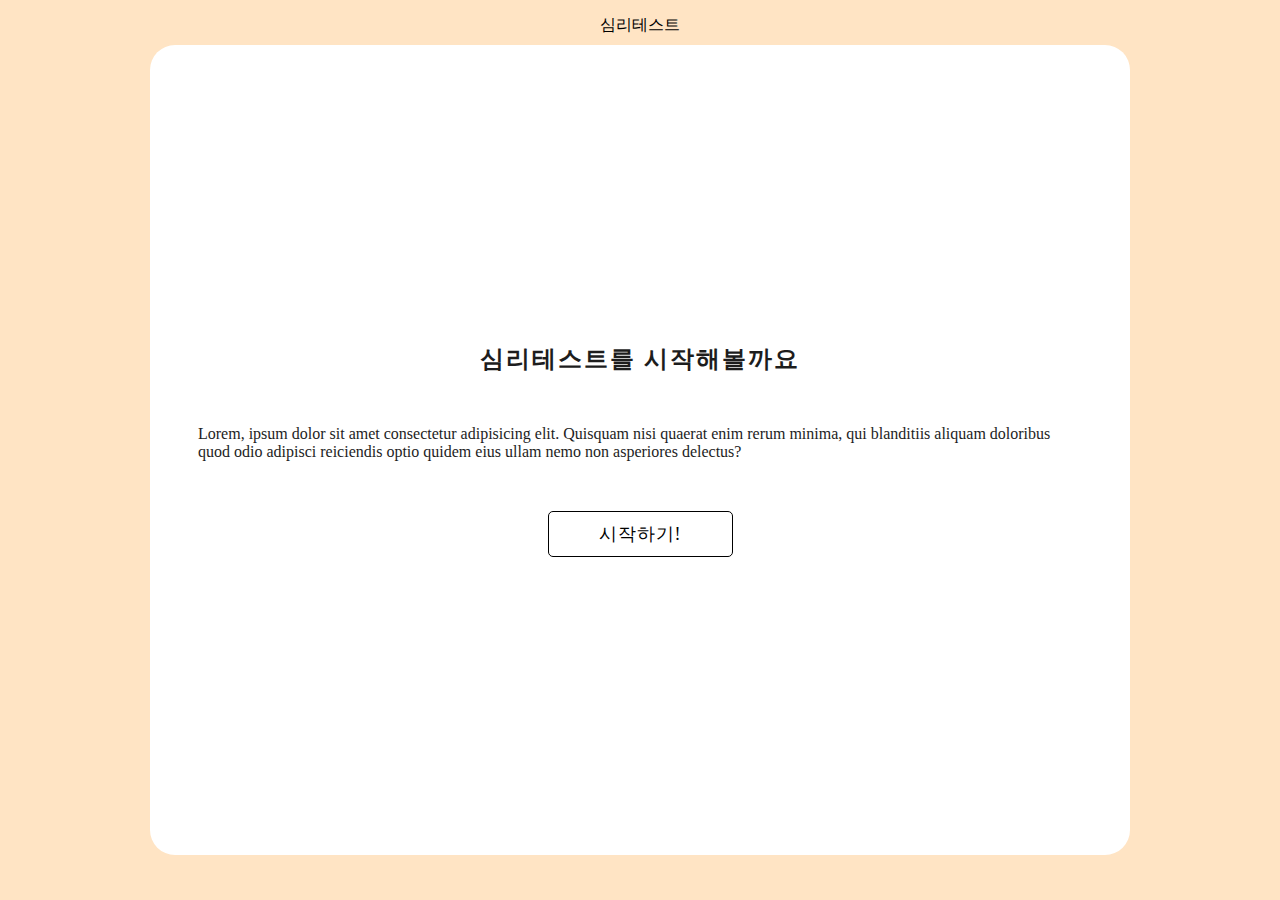
<file: index.html>
<!DOCTYPE html>
<html lang="en">

<head>
    <meta charset="UTF-8">
    <meta http-equiv="X-UA-Compatible" content="IE=edge">
    <meta name="viewport" content="width=device-width, initial-scale=1.0">
    <link rel="stylesheet" href="./asset/css/style.css">
    <script src="./asset/js/gsap.min.js"></script>
    <script src="https://developers.kakao.com/sdk/js/kakao.js"></script>
    <script>
        Kakao.init('d50d659c9a125d2d76ea5e0b39b1b44d');
        Kakao.isInitialized();

    </script>
    <title>Document</title>
</head>

<body>
    <div class="wrap">
        <header>심리테스트</header>
        <main>
            <section class="start">
                <div class="container">
                    <div class="title">
                        <h3 class="title_h">심리테스트를 시작해볼까요</h3>
                        <p class="title_p">Lorem, ipsum dolor sit amet consectetur adipisicing elit. Quisquam nisi
                            quaerat enim rerum
                            minima, qui blanditiis aliquam doloribus quod odio adipisci reiciendis optio quidem eius
                            ullam nemo non asperiores delectus?</p>
                    </div>
                    <button class="start_btn"><span>시작하기!</span></button>
                </div>
            </section>
            <section class="qna">
                <div class="container">
                    <div class="title">
                        <h3 class="title_h" id="question">첫번재 질문!</h3>

                    </div>
                    <ul class="qna_ul">
                        <!-- <li class="qna_li">질문1</li>
                        <li class="qna_li">질문2</li>
                        <li class="qna_li">질문3</li> -->
                    </ul>
                </div>
            </section>
            <section class="result">
                <div class="container">
                    <div class="title">
                        <h3 class="title_h" id="result">결과값</h3>
                    </div>
                    <div class="result_img">
                        <!-- <img src="" alt="result_img" id="resultImg"> -->
                    </div>
                    <div class="result_1">
                        <p class="result_1_p">Lorem ipsum dolor sit amet consectetur adipisicing elit. Laudantium id
                            dolor dolorum sint sed
                            inventore vel placeat odit nemo quam atque fuga rem harum, aut, molestiae, hic dignissimos
                            officia asperiores.</p>
                    </div>
                    <div class="share" onclick="setshare()">
                        <button>공유하기</button>
                    </div>
                </div>
            </section>
        </main>
    </div>
    <script src="./asset/js/data.js"></script>
    <script src="./asset/js/script3.js"></script>
    <script src="./asset/js/share.js"></script>
</body>

</html>
</file>
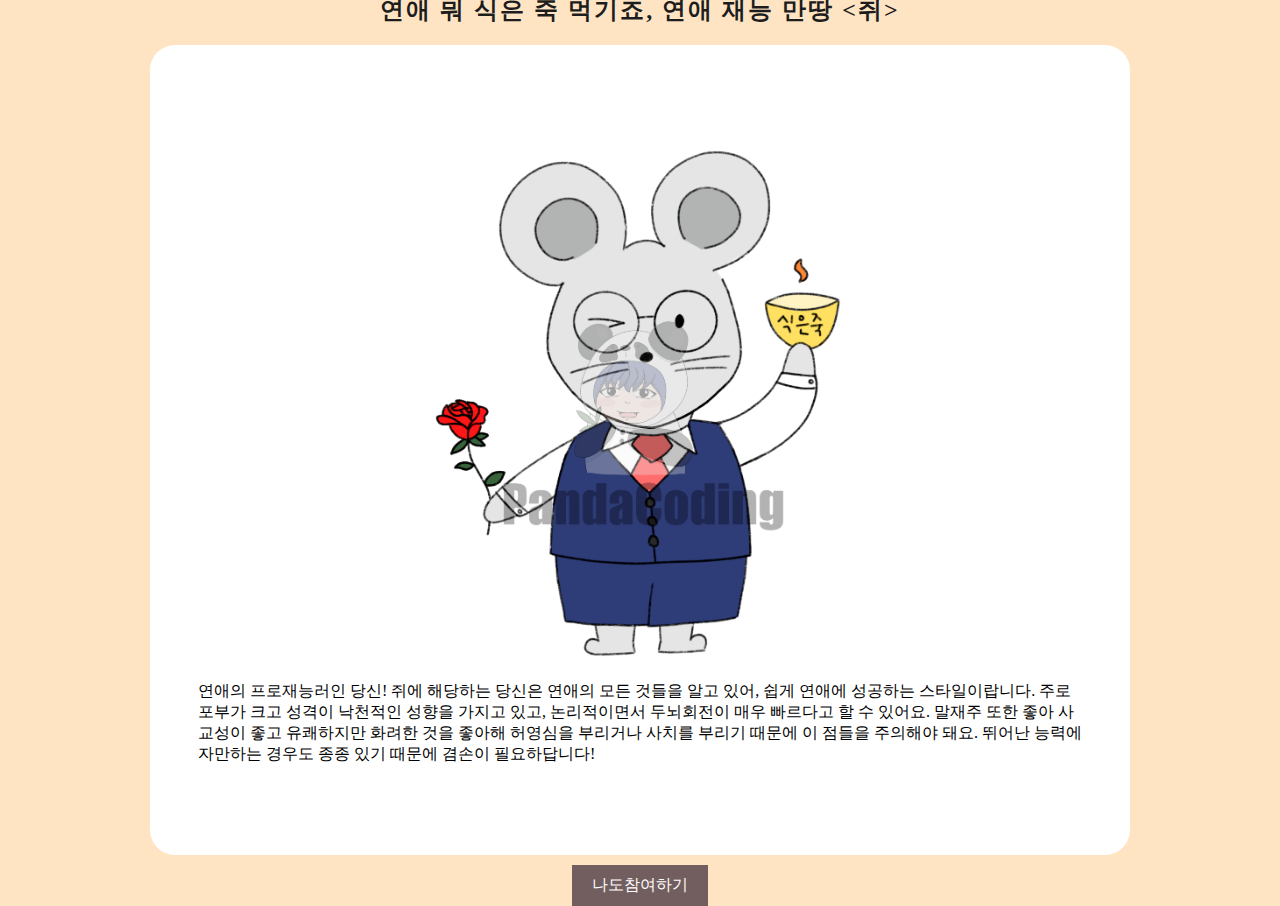
<file: page/result-0.html>
<!DOCTYPE html>
<html lang="en">

<head>
    <meta charset="UTF-8">
    <meta http-equiv="X-UA-Compatible" content="IE=edge">
    <meta name="viewport" content="width=device-width, initial-scale=1.0">
    <link rel="stylesheet" href="../asset/css/style.css">
    <script src="../asset/js/gsap.min.js"></script>
    <script src="https://developers.kakao.com/sdk/js/kakao.js"></script>
    <script>
        Kakao.init('d50d659c9a125d2d76ea5e0b39b1b44d');
        Kakao.isInitialized();

    </script>
    <title>Document</title>
</head>

<body>
    <div class="wrap">
        <section class="result shareResult">
            <div class="container">
                <div class="title">
                    <h3 class="title_h" id="result">연애 뭐 식은 죽 먹기죠, 연애 재능 만땅 <쥐>
                    </h3>
                </div>
                <div class="result_img">
                    <img src="../asset/img/image-0.png" alt="" class="result_img">
                </div>
                <div class="result_1">
                    <p class="result_1_p">연애의 프로재능러인 당신! 쥐에 해당하는 당신은 연애의 모든 것들을 알고 있어, 쉽게 연애에 성공하는 스타일이랍니다. 주로 포부가 크고
                        성격이 낙천적인 성향을 가지고 있고, 논리적이면서 두뇌회전이 매우 빠르다고 할 수 있어요. 말재주 또한 좋아 사교성이 좋고 유쾌하지만 화려한 것을 좋아해 허영심을 부리거나
                        사치를 부리기 때문에 이 점들을 주의해야 돼요. 뛰어난 능력에 자만하는 경우도 종종 있기 때문에 겸손이 필요하답니다! </p>
                </div>
                <script>
                    function moveHome() {
                        location.href = 'https://kku98057.github.io/test3'
                    }
                </script>
                <div class="share" onclick="moveHome()">
                    <button>나도참여하기</button>
                </div>
            </div>
        </section>
    </div>
</body>

</html>
</file>
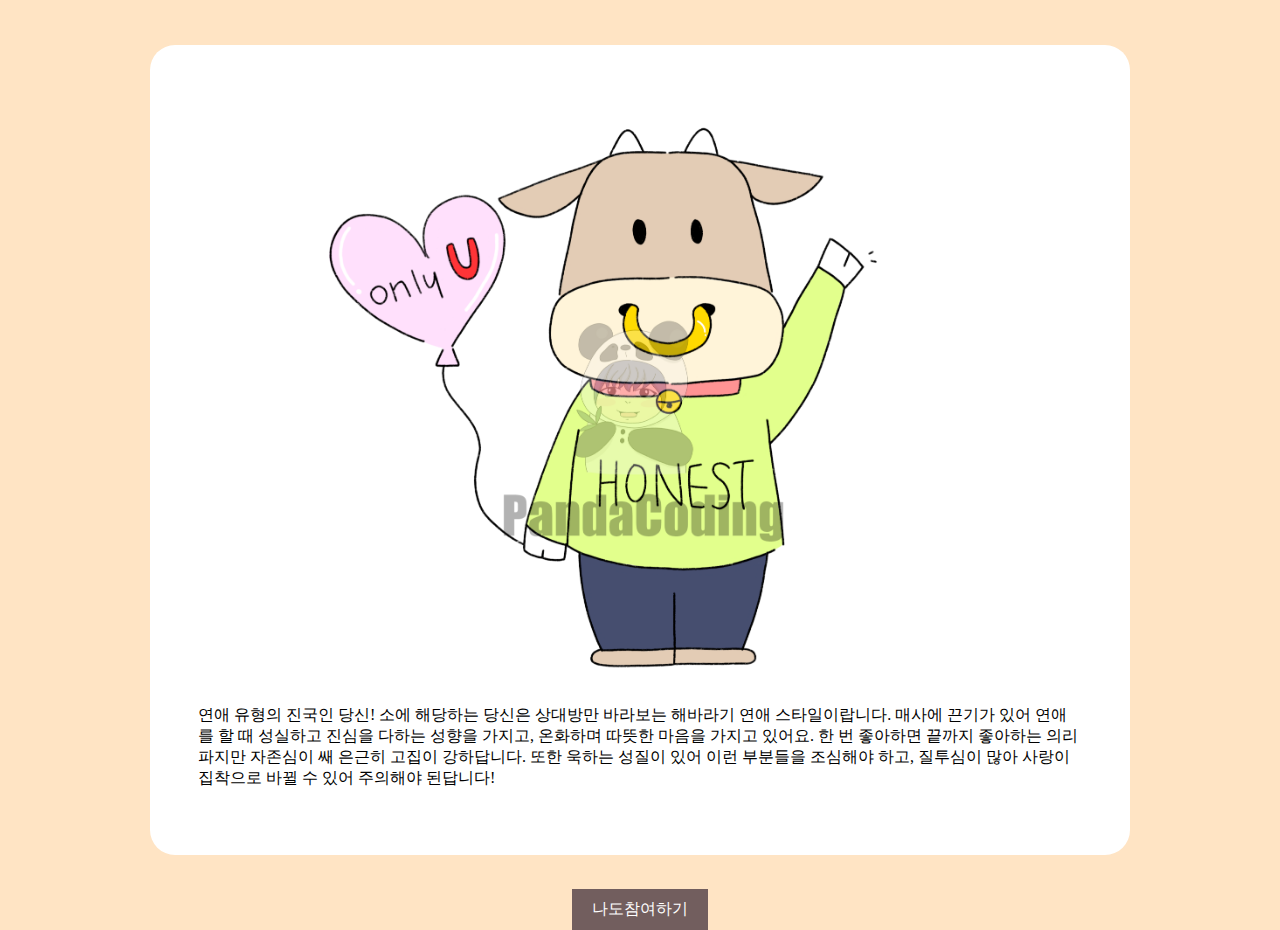
<file: page/result-1.html>
<!DOCTYPE html>
<html lang="en">

<head>
    <meta charset="UTF-8">
    <meta http-equiv="X-UA-Compatible" content="IE=edge">
    <meta name="viewport" content="width=device-width, initial-scale=1.0">
    <link rel="stylesheet" href="../asset/css/style.css">
    <script src="../asset/js/gsap.min.js"></script>
    <script src="https://developers.kakao.com/sdk/js/kakao.js"></script>
    <script>
        Kakao.init('d50d659c9a125d2d76ea5e0b39b1b44d');
        Kakao.isInitialized();

    </script>
    <title>Document</title>
</head>

<body>
    <div class="wrap">
        <section class="result shareResult">
            <div class="container">
                <div class="title">
                    <h3 class="title_h" id="result">난 너만 봐, 정직한 연애 스타일의 <소>
                    </h3>
                </div>
                <div class="result_img">
                    <img src="../asset/img/image-1.png" alt="" class="result_img">
                </div>
                <div class="result_1">
                    <p class="result_1_p">연애 유형의 진국인 당신! 소에 해당하는 당신은 상대방만 바라보는 해바라기 연애 스타일이랍니다. 매사에 끈기가 있어 연애를 할 때 성실하고
                        진심을 다하는 성향을 가지고, 온화하며 따뜻한 마음을 가지고 있어요. 한 번 좋아하면 끝까지 좋아하는 의리파지만 자존심이 쌔 은근히 고집이 강하답니다. 또한 욱하는 성질이
                        있어 이런 부분들을 조심해야 하고, 질투심이 많아 사랑이 집착으로 바뀔 수 있어 주의해야 된답니다!</p>
                </div>
                <script>
                    function moveHome() {
                        location.href = 'https://kku98057.github.io/test3'
                    }
                </script>
                <div class="share" onclick="moveHome()">
                    <button>나도참여하기</button>
                </div>
            </div>
        </section>
    </div>
</body>

</html>
</file>
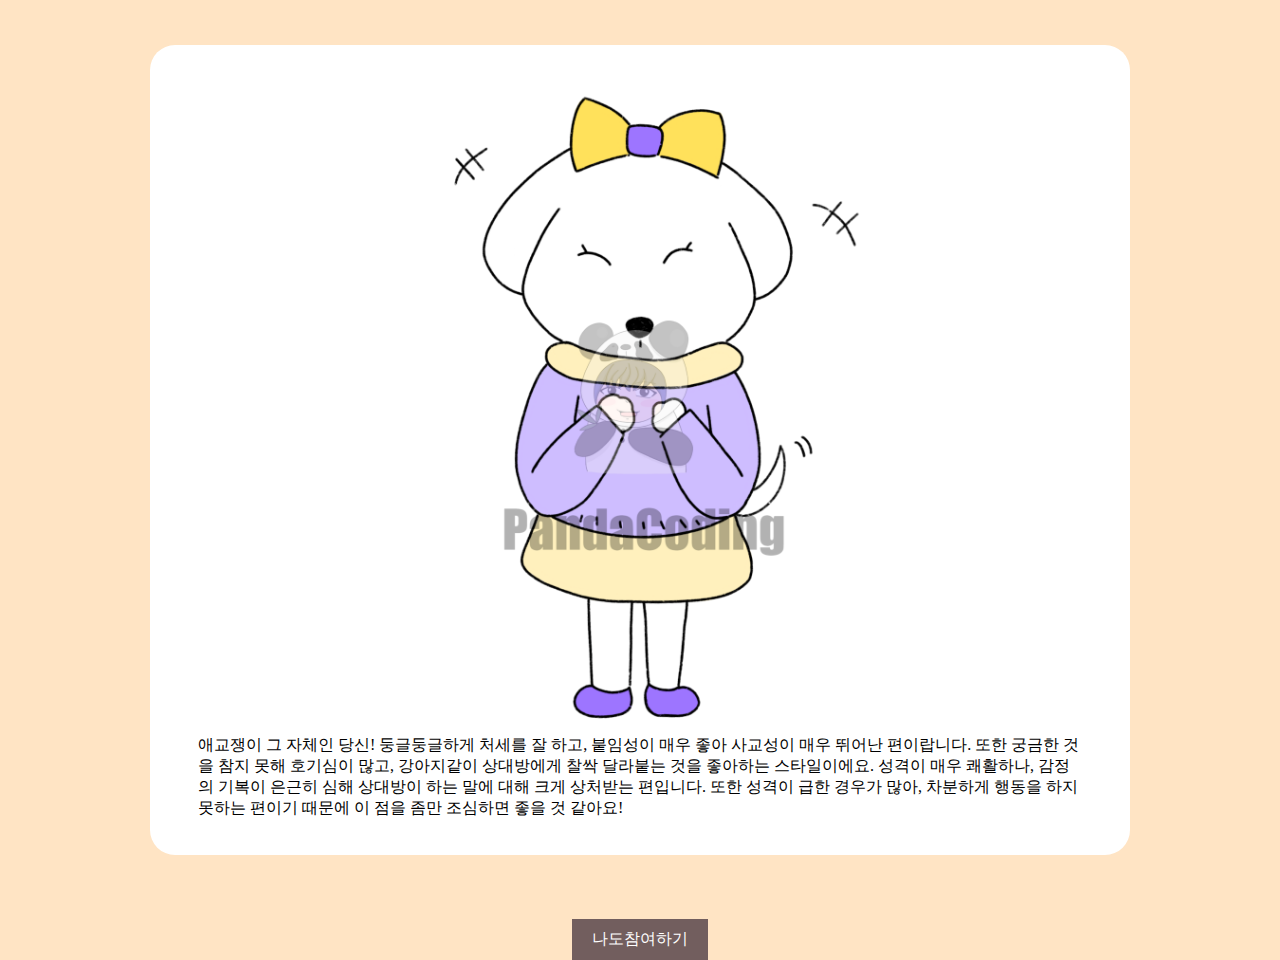
<file: page/result-10.html>
<!DOCTYPE html>
<html lang="en">

<head>
    <meta charset="UTF-8">
    <meta http-equiv="X-UA-Compatible" content="IE=edge">
    <meta name="viewport" content="width=device-width, initial-scale=1.0">
    <link rel="stylesheet" href="../asset/css/style.css">
    <script src="../asset/js/gsap.min.js"></script>
    <script src="https://developers.kakao.com/sdk/js/kakao.js"></script>
    <script>
        Kakao.init('d50d659c9a125d2d76ea5e0b39b1b44d');
        Kakao.isInitialized();

    </script>
    <title>Document</title>
</head>

<body>
    <div class="wrap">
        <section class="result shareResult">
            <div class="container">
                <div class="title">
                    <h3 class="title_h" id="result">난 네가 좋아 너무 좋아, 애교만땅 <개>
                    </h3>
                </div>
                <div class="result_img">
                    <img src="../asset/img/image-10.png" alt="" class="result_img">
                </div>
                <div class="result_1">
                    <p class="result_1_p">애교쟁이 그 자체인 당신! 둥글둥글하게 처세를 잘 하고, 붙임성이 매우 좋아 사교성이 매우 뛰어난 편이랍니다. 또한 궁금한 것을 참지 못해
                        호기심이 많고, 강아지같이 상대방에게 찰싹 달라붙는 것을 좋아하는 스타일이에요. 성격이 매우 쾌활하나, 감정의 기복이 은근히 심해 상대방이 하는 말에 대해 크게 상처받는
                        편입니다. 또한 성격이 급한 경우가 많아, 차분하게 행동을 하지 못하는 편이기 때문에 이 점을 좀만 조심하면 좋을 것 같아요! </p>
                </div>
                <script>
                    function moveHome() {
                        location.href = 'https://kku98057.github.io/test3'
                    }
                </script>
                <div class="share" onclick="moveHome()">
                    <button>나도참여하기</button>
                </div>
            </div>
        </section>
    </div>
</body>

</html>
</file>
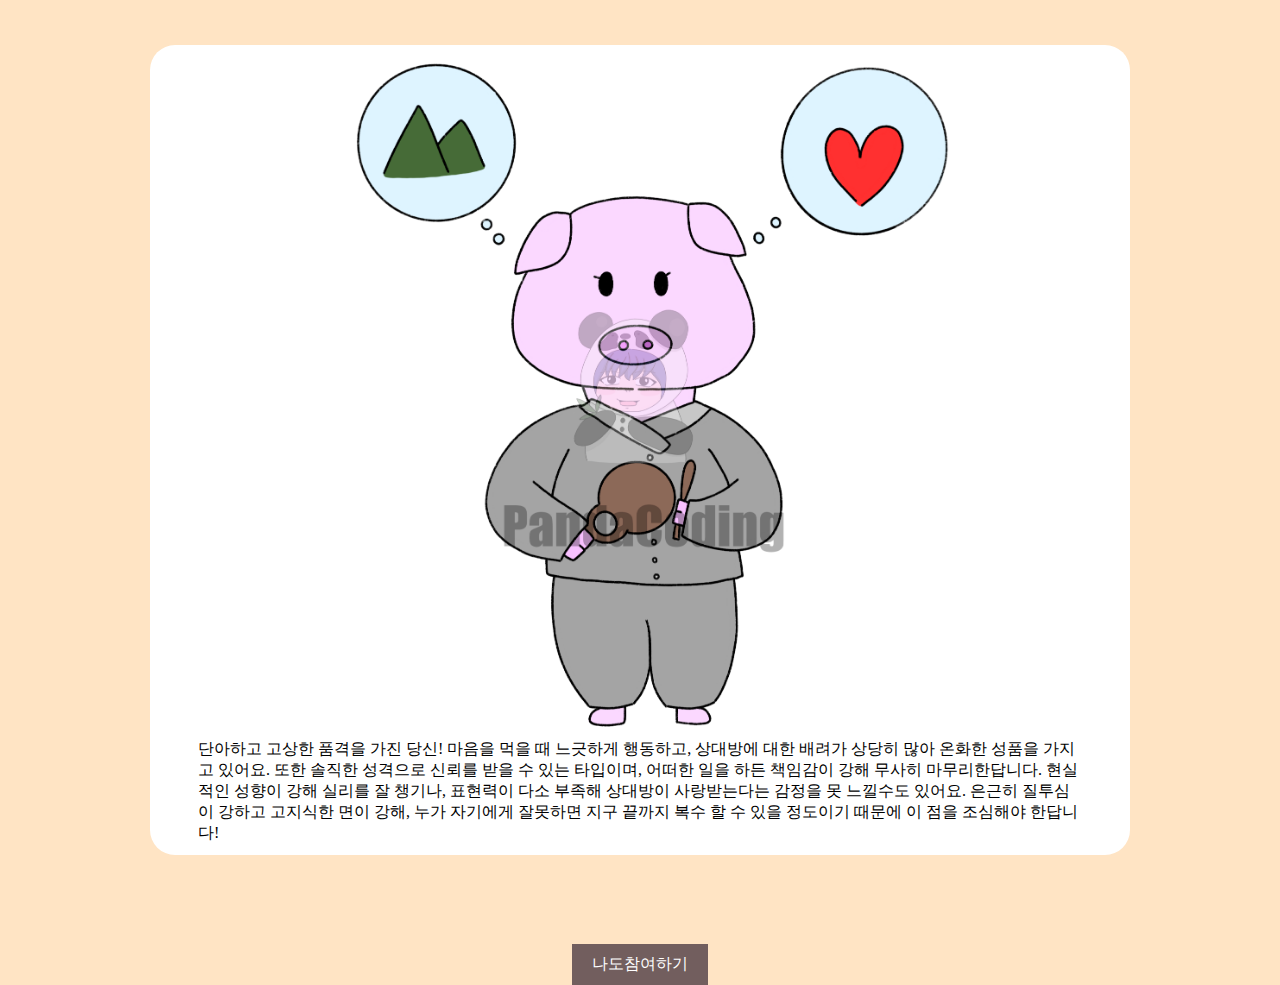
<file: page/result-11.html>
<!DOCTYPE html>
<html lang="en">

<head>
    <meta charset="UTF-8">
    <meta http-equiv="X-UA-Compatible" content="IE=edge">
    <meta name="viewport" content="width=device-width, initial-scale=1.0">
    <link rel="stylesheet" href="../asset/css/style.css">
    <script src="../asset/js/gsap.min.js"></script>
    <script src="https://developers.kakao.com/sdk/js/kakao.js"></script>
    <script>
        Kakao.init('d50d659c9a125d2d76ea5e0b39b1b44d');
        Kakao.isInitialized();

    </script>
    <title>Document</title>
</head>

<body>
    <div class="wrap">
        <section class="result shareResult">
            <div class="container">
                <div class="title">
                    <h3 class="title_h" id="result">산은 산이요 연애는 연애로다, 느긋하고 온순한 <돼지>
                    </h3>
                </div>
                <div class="result_img">
                    <img src="../asset/img/image-11.png" alt="" class="result_img">
                </div>
                <div class="result_1">
                    <p class="result_1_p">단아하고 고상한 품격을 가진 당신! 마음을 먹을 때 느긋하게 행동하고, 상대방에 대한 배려가 상당히 많아 온화한 성품을 가지고 있어요. 또한
                        솔직한 성격으로 신뢰를 받을 수 있는 타입이며, 어떠한 일을 하든 책임감이 강해 무사히 마무리한답니다. 현실적인 성향이 강해 실리를 잘 챙기나, 표현력이 다소 부족해
                        상대방이 사랑받는다는 감정을 못 느낄수도 있어요. 은근히 질투심이 강하고 고지식한 면이 강해, 누가 자기에게 잘못하면 지구 끝까지 복수 할 수 있을 정도이기 때문에 이 점을
                        조심해야 한답니다! </p>
                </div>
                <script>
                    function moveHome() {
                        location.href = 'https://kku98057.github.io/test3'
                    }
                </script>
                <div class="share" onclick="moveHome()">
                    <button>나도참여하기</button>
                </div>
            </div>
        </section>
    </div>
</body>

</html>
</file>
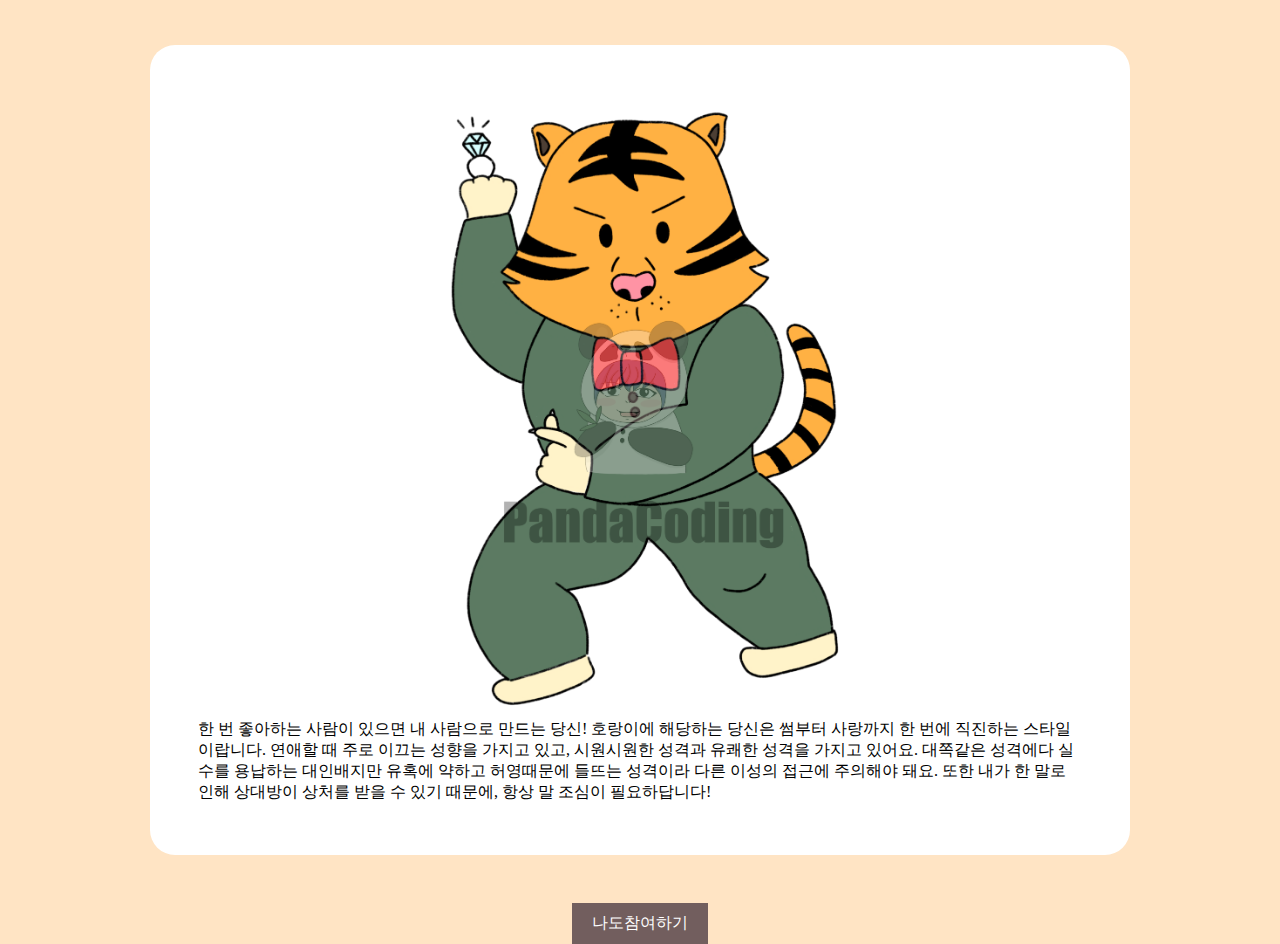
<file: page/result-2.html>
<!DOCTYPE html>
<html lang="en">

<head>
    <meta charset="UTF-8">
    <meta http-equiv="X-UA-Compatible" content="IE=edge">
    <meta name="viewport" content="width=device-width, initial-scale=1.0">
    <link rel="stylesheet" href="../asset/css/style.css">
    <script src="../asset/js/gsap.min.js"></script>
    <script src="https://developers.kakao.com/sdk/js/kakao.js"></script>
    <script>
        Kakao.init('d50d659c9a125d2d76ea5e0b39b1b44d');
        Kakao.isInitialized();

    </script>
    <title>Document</title>
</head>

<body>
    <div class="wrap">
        <section class="result shareResult">
            <div class="container">
                <div class="title">
                    <h3 class="title_h" id="result">야 사귀자, 사랑을 쟁취하는 <호랑이>
                    </h3>
                </div>
                <div class="result_img">
                    <img src="../asset/img/image-2.png" alt="" class="result_img">
                </div>
                <div class="result_1">
                    <p class="result_1_p">한 번 좋아하는 사람이 있으면 내 사람으로 만드는 당신! 호랑이에 해당하는 당신은 썸부터 사랑까지 한 번에 직진하는 스타일이랍니다. 연애할
                        때 주로 이끄는 성향을 가지고 있고, 시원시원한 성격과 유쾌한 성격을 가지고 있어요. 대쪽같은 성격에다 실수를 용납하는 대인배지만 유혹에 약하고 허영때문에 들뜨는 성격이라
                        다른 이성의 접근에 주의해야 돼요. 또한 내가 한 말로 인해 상대방이 상처를 받을 수 있기 때문에, 항상 말 조심이 필요하답니다!</p>
                </div>
                <script>
                    function moveHome() {
                        location.href = 'https://kku98057.github.io/test3'
                    }
                </script>
                <div class="share" onclick="moveHome()">
                    <button>나도참여하기</button>
                </div>
            </div>
        </section>
    </div>
</body>

</html>
</file>
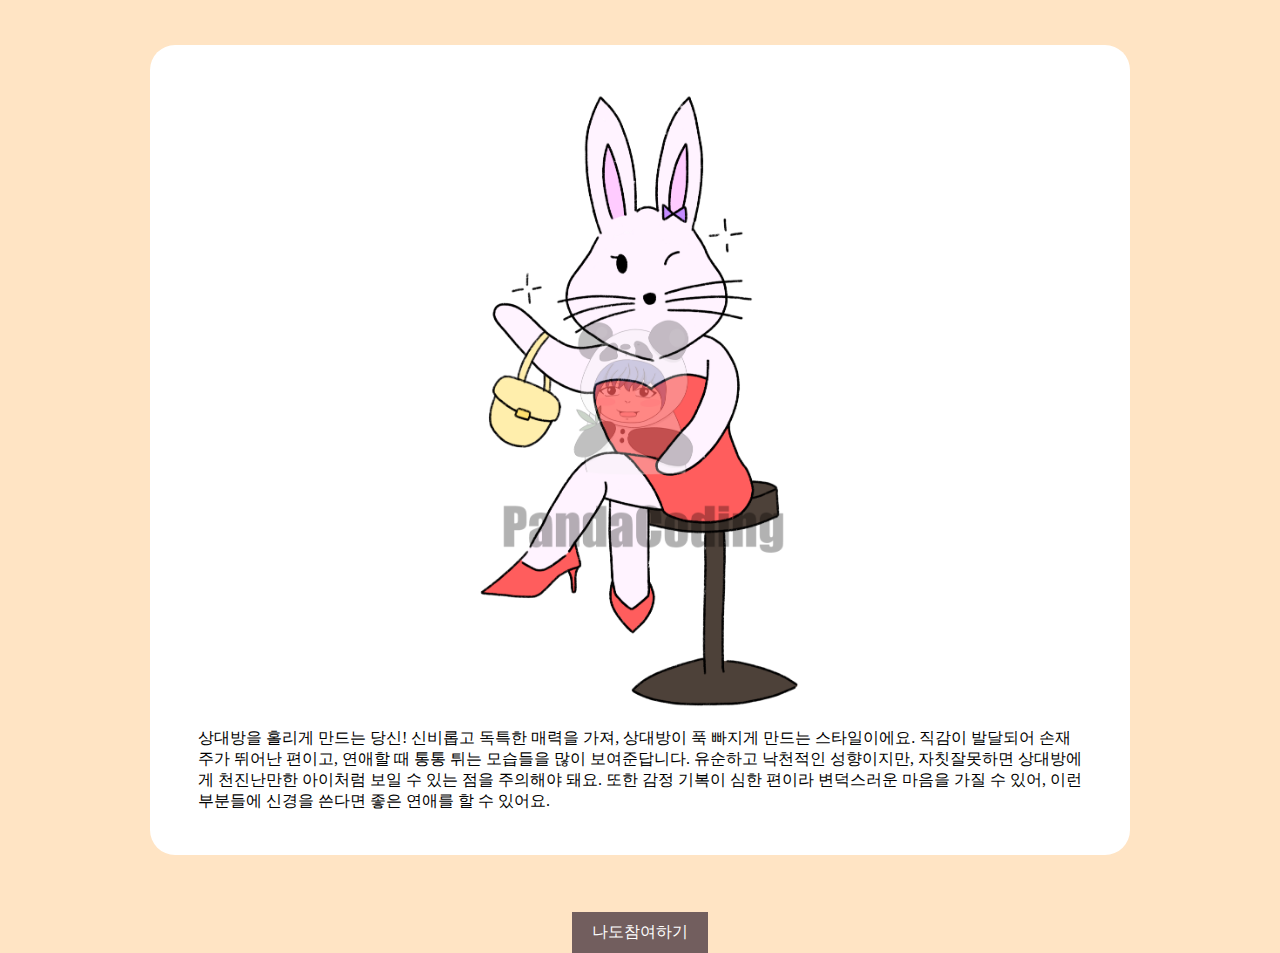
<file: page/result-3.html>
<!DOCTYPE html>
<html lang="en">

<head>
    <meta charset="UTF-8">
    <meta http-equiv="X-UA-Compatible" content="IE=edge">
    <meta name="viewport" content="width=device-width, initial-scale=1.0">
    <link rel="stylesheet" href="../asset/css/style.css">
    <script src="../asset/js/gsap.min.js"></script>
    <script src="https://developers.kakao.com/sdk/js/kakao.js"></script>
    <script>
        Kakao.init('d50d659c9a125d2d76ea5e0b39b1b44d');
        Kakao.isInitialized();

    </script>
    <title>Document</title>
</head>

<body>
    <div class="wrap">
        <section class="result shareResult">
            <div class="container">
                <div class="title">
                    <h3 class="title_h" id="result">이건 어때? 난 어때? 독특한 매력을 가진 <토끼>
                    </h3>
                </div>
                <div class="result_img">
                    <img src="../asset/img/image-3.png" alt="" class="result_img">
                </div>
                <div class="result_1">
                    <p class="result_1_p">상대방을 홀리게 만드는 당신! 신비롭고 독특한 매력을 가져, 상대방이 푹 빠지게 만드는 스타일이에요. 직감이 발달되어 손재주가 뛰어난
                        편이고, 연애할 때 통통 튀는 모습들을 많이 보여준답니다. 유순하고 낙천적인 성향이지만, 자칫잘못하면 상대방에게 천진난만한 아이처럼 보일 수 있는 점을 주의해야 돼요. 또한
                        감정 기복이 심한 편이라 변덕스러운 마음을 가질 수 있어, 이런 부분들에 신경을 쓴다면 좋은 연애를 할 수 있어요.</p>
                </div>
                <script>
                    function moveHome() {
                        location.href = 'https://kku98057.github.io/test3'
                    }
                </script>
                <div class="share" onclick="moveHome()">
                    <button>나도참여하기</button>
                </div>
            </div>
        </section>
    </div>
</body>

</html>
</file>
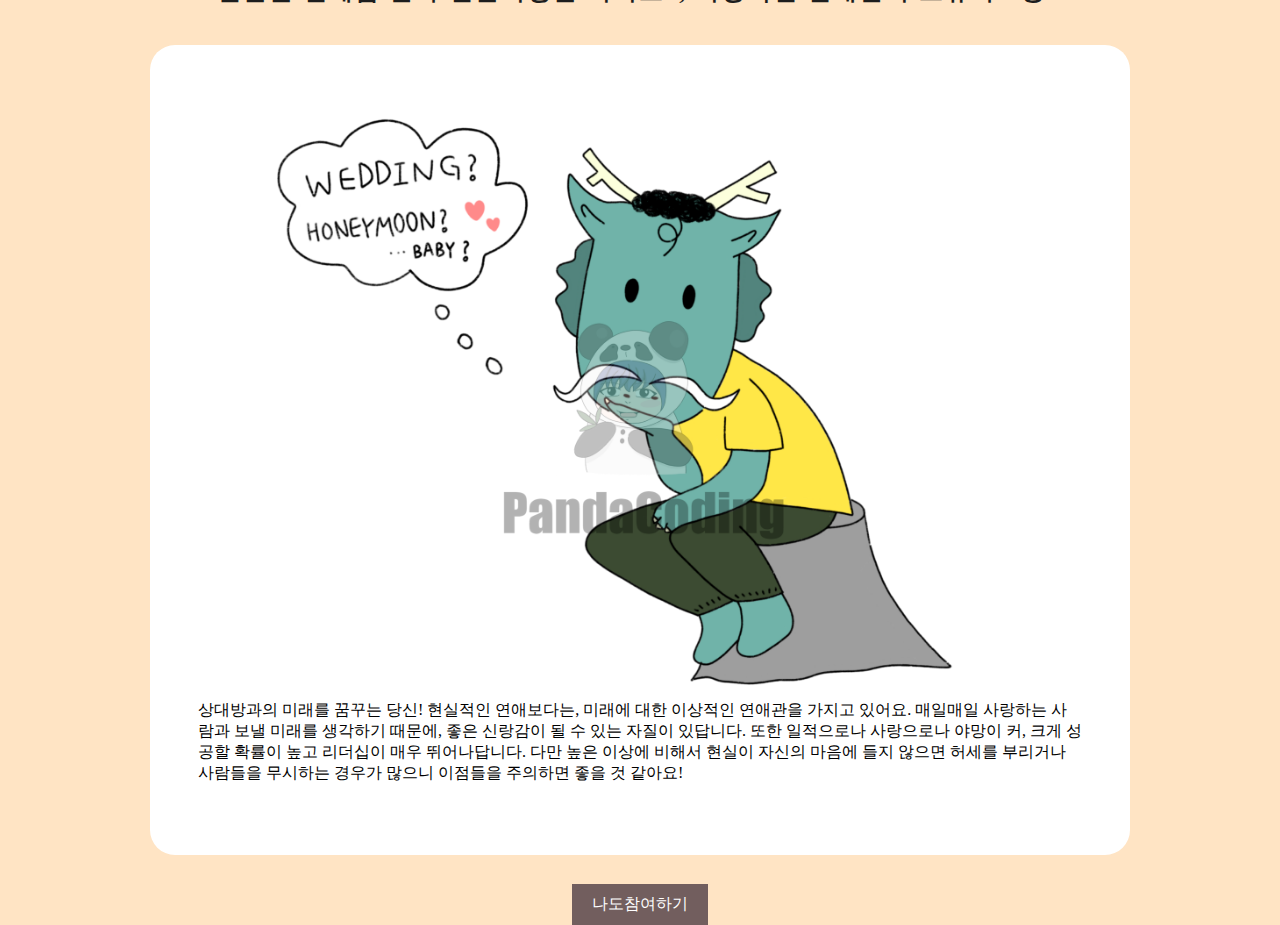
<file: page/result-4.html>
<!DOCTYPE html>
<html lang="en">

<head>
    <meta charset="UTF-8">
    <meta http-equiv="X-UA-Compatible" content="IE=edge">
    <meta name="viewport" content="width=device-width, initial-scale=1.0">
    <link rel="stylesheet" href="../asset/css/style.css">
    <script src="../asset/js/gsap.min.js"></script>
    <script src="https://developers.kakao.com/sdk/js/kakao.js"></script>
    <script>
        Kakao.init('d50d659c9a125d2d76ea5e0b39b1b44d');
        Kakao.isInitialized();

    </script>
    <title>Document</title>
</head>

<body>
    <div class="wrap">
        <section class="result shareResult">
            <div class="container">
                <div class="title">
                    <h3 class="title_h" id="result">결혼은 언제쯤 할까 신혼여행은 어디로?, 이상적인 연애관의 소유자 <용>
                    </h3>
                </div>
                <div class="result_img">
                    <img src="../asset/img/image-4.png" alt="" class="result_img">
                </div>
                <div class="result_1">
                    <p class="result_1_p">상대방과의 미래를 꿈꾸는 당신! 현실적인 연애보다는, 미래에 대한 이상적인 연애관을 가지고 있어요. 매일매일 사랑하는 사람과 보낼 미래를
                        생각하기 때문에, 좋은 신랑감이 될 수 있는 자질이 있답니다. 또한 일적으로나 사랑으로나 야망이 커, 크게 성공할 확률이 높고 리더십이 매우 뛰어나답니다. 다만 높은 이상에
                        비해서 현실이 자신의 마음에 들지 않으면 허세를 부리거나 사람들을 무시하는 경우가 많으니 이점들을 주의하면 좋을 것 같아요! </p>
                </div>
                <script>
                    function moveHome() {
                        location.href = 'https://kku98057.github.io/test3'
                    }
                </script>
                <div class="share" onclick="moveHome()">
                    <button>나도참여하기</button>
                </div>
            </div>
        </section>
    </div>
</body>

</html>
</file>
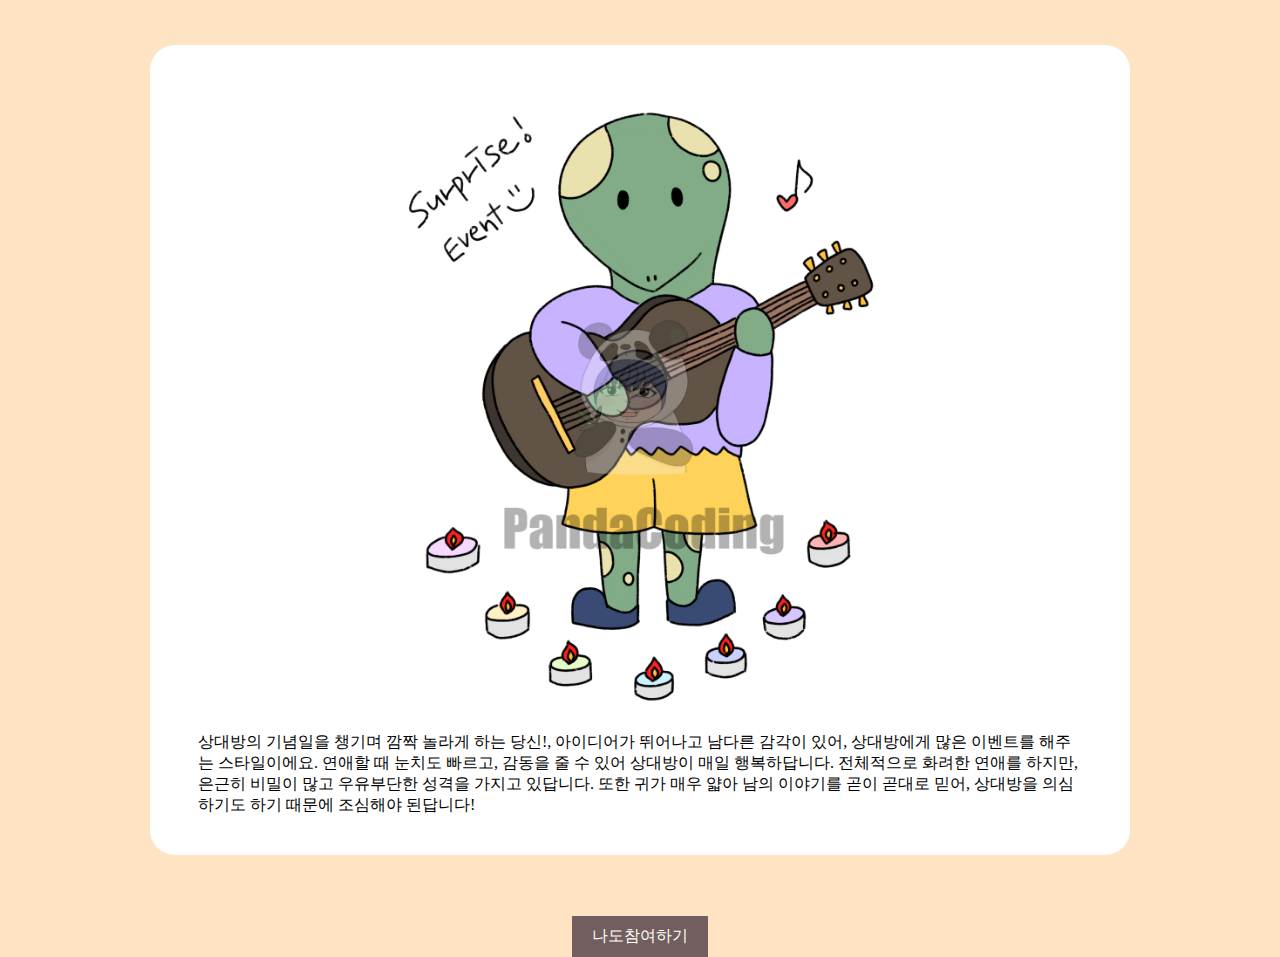
<file: page/result-5.html>
<!DOCTYPE html>
<html lang="en">

<head>
    <meta charset="UTF-8">
    <meta http-equiv="X-UA-Compatible" content="IE=edge">
    <meta name="viewport" content="width=device-width, initial-scale=1.0">
    <link rel="stylesheet" href="../asset/css/style.css">
    <script src="../asset/js/gsap.min.js"></script>
    <script src="https://developers.kakao.com/sdk/js/kakao.js"></script>
    <script>
        Kakao.init('d50d659c9a125d2d76ea5e0b39b1b44d');
        Kakao.isInitialized();

    </script>
    <title>Document</title>
</head>

<body>
    <div class="wrap">
        <section class="result shareResult">
            <div class="container">
                <div class="title">
                    <h3 class="title_h" id="result">기념일에 무슨 이벤트 할까, 이벤트 플래너 <뱀>
                    </h3>
                </div>
                <div class="result_img">
                    <img src="../asset/img/image-5.png" alt="" class="result_img">
                </div>
                <div class="result_1">
                    <p class="result_1_p">상대방의 기념일을 챙기며 깜짝 놀라게 하는 당신!, 아이디어가 뛰어나고 남다른 감각이 있어, 상대방에게 많은 이벤트를 해주는 스타일이에요.
                        연애할 때 눈치도 빠르고, 감동을 줄 수 있어 상대방이 매일 행복하답니다. 전체적으로 화려한 연애를 하지만, 은근히 비밀이 많고 우유부단한 성격을 가지고 있답니다. 또한
                        귀가 매우 얇아 남의 이야기를 곧이 곧대로 믿어, 상대방을 의심하기도 하기 때문에 조심해야 된답니다!</p>
                </div>
                <script>
                    function moveHome() {
                        location.href = 'https://kku98057.github.io/test3'
                    }
                </script>
                <div class="share" onclick="moveHome()">
                    <button>나도참여하기</button>
                </div>
            </div>
        </section>
    </div>
</body>

</html>
</file>
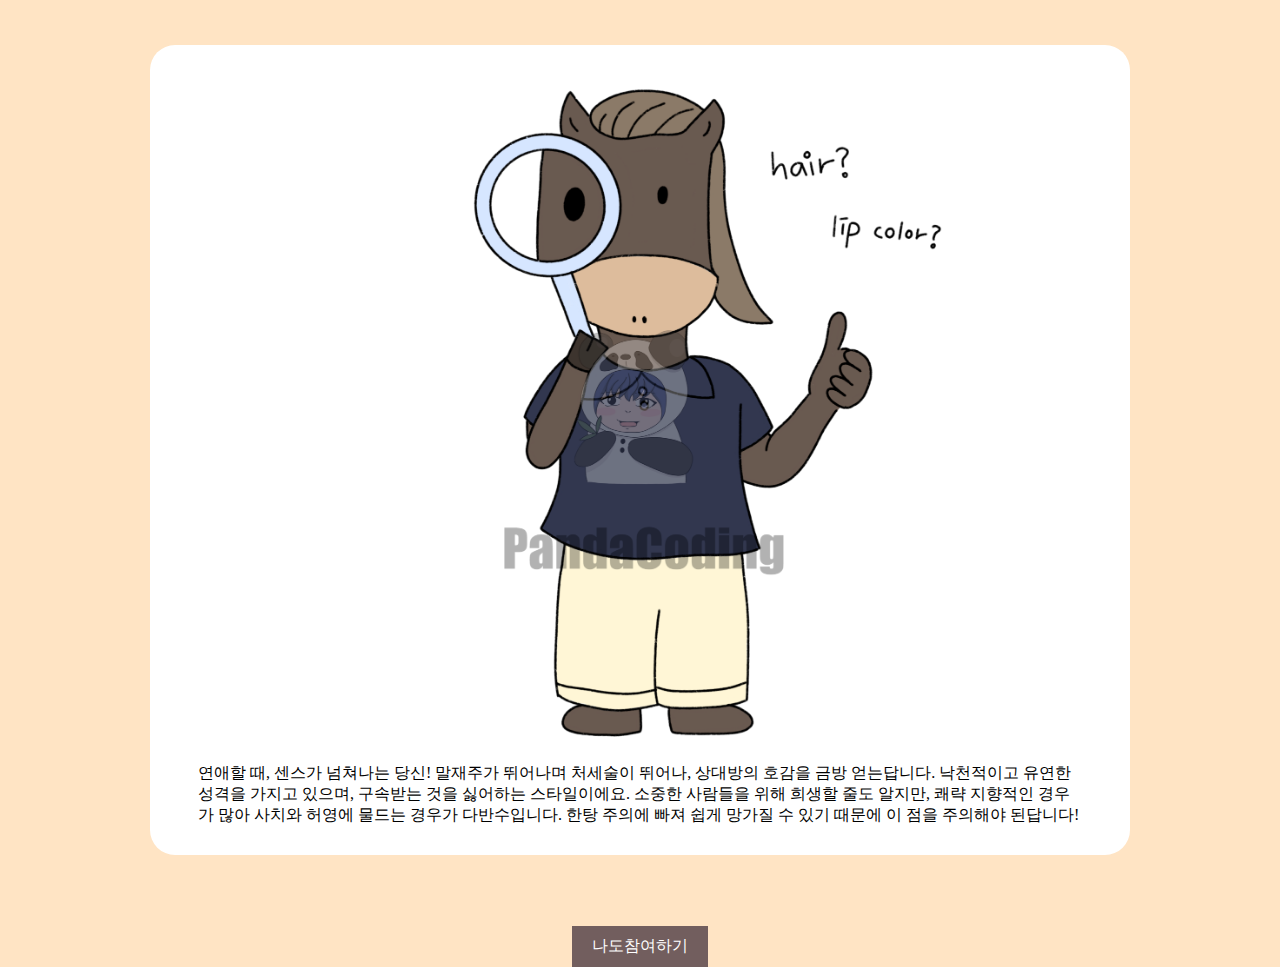
<file: page/result-6.html>
<!DOCTYPE html>
<html lang="en">

<head>
    <meta charset="UTF-8">
    <meta http-equiv="X-UA-Compatible" content="IE=edge">
    <meta name="viewport" content="width=device-width, initial-scale=1.0">
    <link rel="stylesheet" href="../asset/css/style.css">
    <script src="../asset/js/gsap.min.js"></script>
    <script src="https://developers.kakao.com/sdk/js/kakao.js"></script>
    <script>
        Kakao.init('d50d659c9a125d2d76ea5e0b39b1b44d');
        Kakao.isInitialized();

    </script>
    <title>Document</title>
</head>

<body>
    <div class="wrap">
        <section class="result shareResult">
            <div class="container">
                <div class="title">
                    <h3 class="title_h" id="result">어 오늘 머리 바꿨네 잘 어울린다, 센스가 뛰어난 <말>
                    </h3>
                </div>
                <div class="result_img">
                    <img src="../asset/img/image-6.png" alt="" class="result_img">
                </div>
                <div class="result_1">
                    <p class="result_1_p">연애할 때, 센스가 넘쳐나는 당신! 말재주가 뛰어나며 처세술이 뛰어나, 상대방의 호감을 금방 얻는답니다. 낙천적이고 유연한 성격을 가지고
                        있으며, 구속받는 것을 싫어하는 스타일이에요. 소중한 사람들을 위해 희생할 줄도 알지만, 쾌략 지향적인 경우가 많아 사치와 허영에 물드는 경우가 다반수입니다. 한탕 주의에
                        빠져 쉽게 망가질 수 있기 때문에 이 점을 주의해야 된답니다! </p>
                </div>
                <script>
                    function moveHome() {
                        location.href = 'https://kku98057.github.io/test3'
                    }
                </script>
                <div class="share" onclick="moveHome()">
                    <button>나도참여하기</button>
                </div>
            </div>
        </section>
    </div>
</body>

</html>
</file>
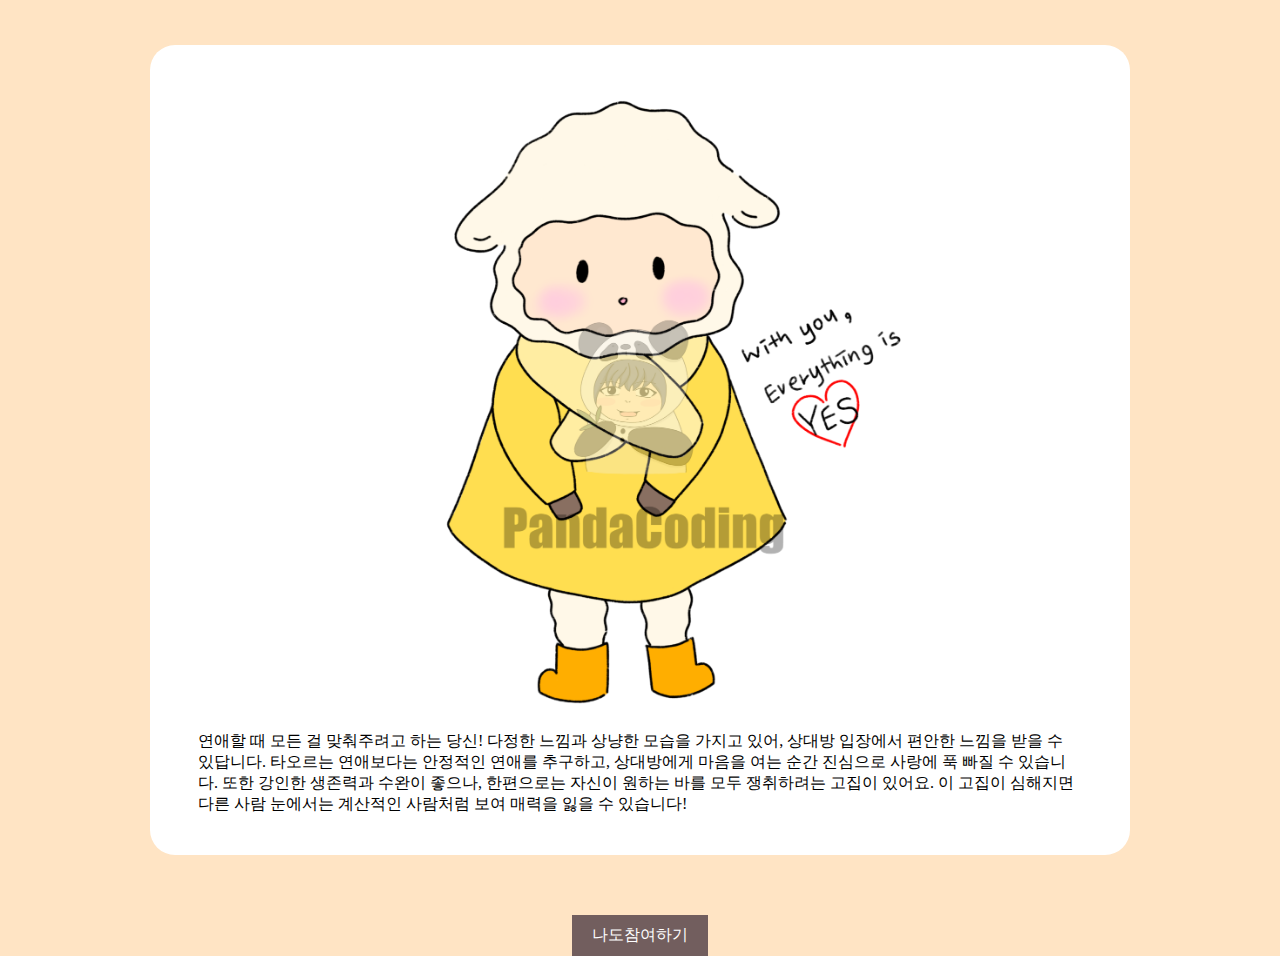
<file: page/result-7.html>
<!DOCTYPE html>
<html lang="en">

<head>
    <meta charset="UTF-8">
    <meta http-equiv="X-UA-Compatible" content="IE=edge">
    <meta name="viewport" content="width=device-width, initial-scale=1.0">
    <link rel="stylesheet" href="../asset/css/style.css">
    <script src="../asset/js/gsap.min.js"></script>
    <script src="https://developers.kakao.com/sdk/js/kakao.js"></script>
    <script>
        Kakao.init('d50d659c9a125d2d76ea5e0b39b1b44d');
        Kakao.isInitialized();

    </script>
    <title>Document</title>
</head>

<body>
    <div class="wrap">
        <section class="result shareResult">
            <div class="container">
                <div class="title">
                    <h3 class="title_h" id="result">난 너랑 하는 것들 다 좋아, 순종적인 <양>
                    </h3>
                </div>
                <div class="result_img">
                    <img src="../asset/img/image-7.png" alt="" class="result_img">
                </div>
                <div class="result_1">
                    <p class="result_1_p">연애할 때 모든 걸 맞춰주려고 하는 당신! 다정한 느낌과 상냥한 모습을 가지고 있어, 상대방 입장에서 편안한 느낌을 받을 수 있답니다.
                        타오르는 연애보다는 안정적인 연애를 추구하고, 상대방에게 마음을 여는 순간 진심으로 사랑에 푹 빠질 수 있습니다. 또한 강인한 생존력과 수완이 좋으나, 한편으로는 자신이
                        원하는 바를 모두 쟁취하려는 고집이 있어요. 이 고집이 심해지면 다른 사람 눈에서는 계산적인 사람처럼 보여 매력을 잃을 수 있습니다!</p>
                </div>
                <script>
                    function moveHome() {
                        location.href = 'https://kku98057.github.io/test3'
                    }
                </script>
                <div class="share" onclick="moveHome()">
                    <button>나도참여하기</button>
                </div>
            </div>
        </section>
    </div>
</body>

</html>
</file>
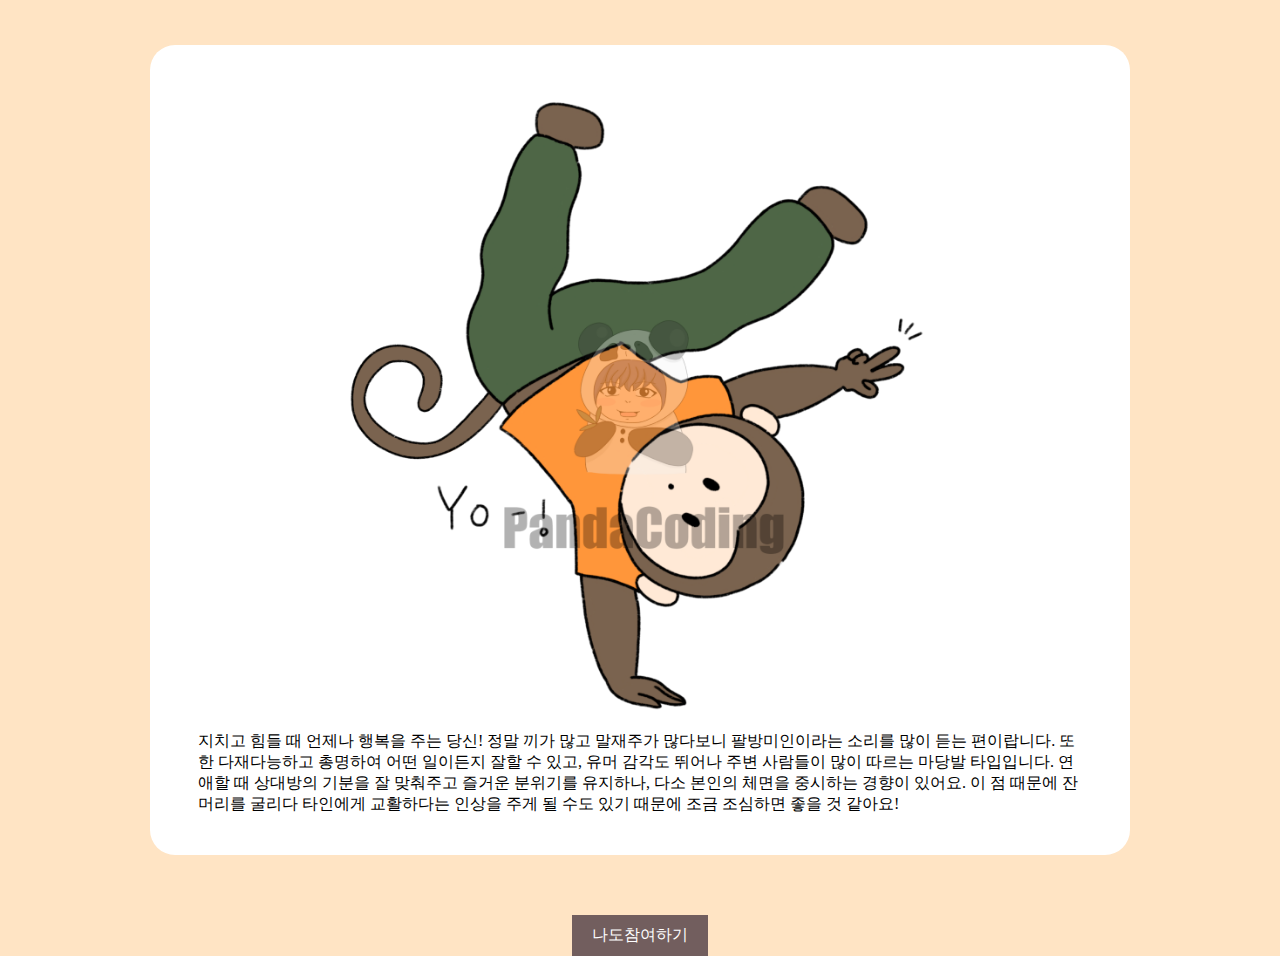
<file: page/result-8.html>
<!DOCTYPE html>
<html lang="en">

<head>
    <meta charset="UTF-8">
    <meta http-equiv="X-UA-Compatible" content="IE=edge">
    <meta name="viewport" content="width=device-width, initial-scale=1.0">
    <link rel="stylesheet" href="../asset/css/style.css">
    <script src="../asset/js/gsap.min.js"></script>
    <script src="https://developers.kakao.com/sdk/js/kakao.js"></script>
    <script>
        Kakao.init('d50d659c9a125d2d76ea5e0b39b1b44d');
        Kakao.isInitialized();

    </script>
    <title>Document</title>
</head>

<body>
    <div class="wrap">
        <section class="result shareResult">
            <div class="container">
                <div class="title">
                    <h3 class="title_h" id="result">난 당신의 연예인, 끼가 넘치는 재주꾼 <원숭이>
                    </h3>
                </div>
                <div class="result_img">
                    <img src="../asset/img/image-8.png" alt="" class="result_img">
                </div>
                <div class="result_1">
                    <p class="result_1_p">지치고 힘들 때 언제나 행복을 주는 당신! 정말 끼가 많고 말재주가 많다보니 팔방미인이라는 소리를 많이 듣는 편이랍니다. 또한 다재다능하고
                        총명하여 어떤 일이든지 잘할 수 있고, 유머 감각도 뛰어나 주변 사람들이 많이 따르는 마당발 타입입니다. 연애할 때 상대방의 기분을 잘 맞춰주고 즐거운 분위기를 유지하나,
                        다소 본인의 체면을 중시하는 경향이 있어요. 이 점 때문에 잔머리를 굴리다 타인에게 교활하다는 인상을 주게 될 수도 있기 때문에 조금 조심하면 좋을 것 같아요!</p>
                </div>
                <script>
                    function moveHome() {
                        location.href = 'https://kku98057.github.io/test3'
                    }
                </script>
                <div class="share" onclick="moveHome()">
                    <button>나도참여하기</button>
                </div>
            </div>
        </section>
    </div>
</body>

</html>
</file>
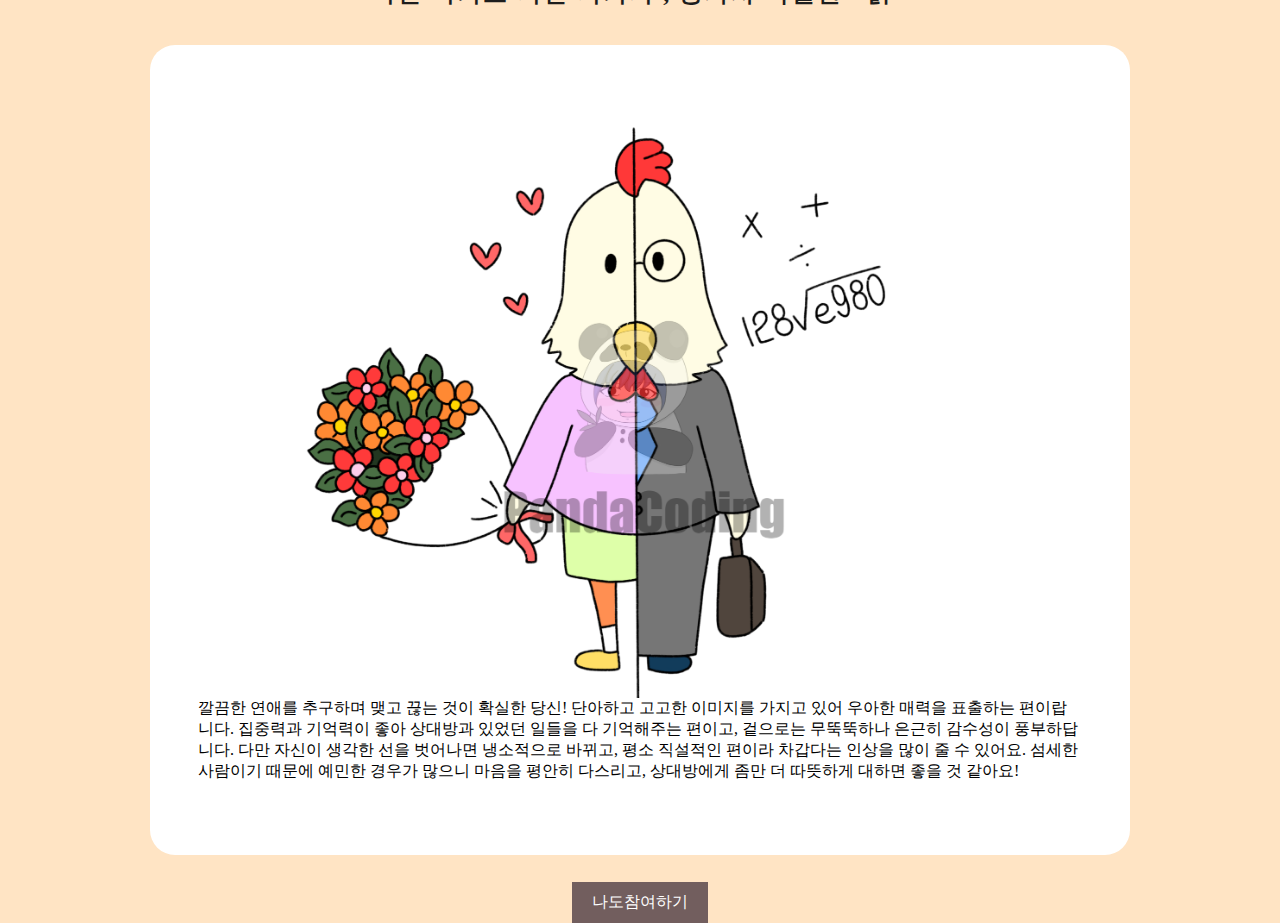
<file: page/result-9.html>
<!DOCTYPE html>
<html lang="en">

<head>
    <meta charset="UTF-8">
    <meta http-equiv="X-UA-Compatible" content="IE=edge">
    <meta name="viewport" content="width=device-width, initial-scale=1.0">
    <link rel="stylesheet" href="../asset/css/style.css">
    <script src="../asset/js/gsap.min.js"></script>
    <script src="https://developers.kakao.com/sdk/js/kakao.js"></script>
    <script>
        Kakao.init('d50d659c9a125d2d76ea5e0b39b1b44d');
        Kakao.isInitialized();

    </script>
    <title>Document</title>
</head>

<body>
    <div class="wrap">
        <section class="result shareResult">
            <div class="container">
                <div class="title">
                    <h3 class="title_h" id="result">이건 이거고 저건 저거지 , 공과사 확실한 <닭>
                    </h3>
                </div>
                <div class="result_img">
                    <img src="../asset/img/image-9.png" alt="" class="result_img">
                </div>
                <div class="result_1">
                    <p class="result_1_p">깔끔한 연애를 추구하며 맺고 끊는 것이 확실한 당신! 단아하고 고고한 이미지를 가지고 있어 우아한 매력을 표출하는 편이랍니다. 집중력과
                        기억력이 좋아 상대방과 있었던 일들을 다 기억해주는 편이고, 겉으로는 무뚝뚝하나 은근히 감수성이 풍부하답니다. 다만 자신이 생각한 선을 벗어나면 냉소적으로 바뀌고, 평소
                        직설적인 편이라 차갑다는 인상을 많이 줄 수 있어요. 섬세한 사람이기 때문에 예민한 경우가 많으니 마음을 평안히 다스리고, 상대방에게 좀만 더 따뜻하게 대하면 좋을 것
                        같아요!</p>
                </div>
                <script>
                    function moveHome() {
                        location.href = 'https://kku98057.github.io/test3'
                    }
                </script>
                <div class="share" onclick="moveHome()">
                    <button>나도참여하기</button>
                </div>
            </div>
        </section>
    </div>
</body>

</html>
</file>
<file: asset/css/style.css>
* {
  padding: 0;
  margin: 0;
  box-sizing: border-box;
}
ul,
li {
  list-style: none;
}
img {
  display: block;
}

header {
  width: 100%;
  position: absolute;
  top: 0;
  height: 50px;
  display: flex;
  align-items: center;
  justify-content: center;
}
body {
  background-color: bisque;
}
section {
  width: 100%;
  height: 100vh;
  padding: 5vh 0;
}
.container {
  padding: 0 48px;
  width: 100%;
  height: 100%;
  max-width: 980px;
  display: flex;
  flex-direction: column;
  align-items: center;
  justify-content: center;
  margin: 0 auto;
  position: relative;
  background-color: #fff;
  border-radius: 25px;
}
.title {
  margin-bottom: 50px;
}
.title_h {
  font-size: 24px;
  color: #1d1d1d;
  letter-spacing: 2px;
  text-align: center;
  margin-bottom: 50px;
}
.title_p {
  font-size: 16px;
  color: #1d1d1d;
}
.qna,
.result {
  position: absolute;
  top: 0;
  display: none;
  opacity: 0;
}
/* start */

.start_btn {
  all: unset;
  padding: 10px 50px;
  border-radius: 5px;
  border: 1px solid #000;
  background-color: #fff;
  cursor: pointer;
}
.start_btn span {
  color: #000;
  font-size: 18px;
  letter-spacing: 1px;
}
.qna_ul {
  width: 80%;
  margin: 0 auto;
}
.qna_li {
  padding: 5px 30px;
  font-size: 22px;
  color: #fff;
  background-color: rgb(245, 224, 224);
  margin-bottom: 20px;
  border-radius: 10px;
}
.qna_li:last-child {
  margin-bottom: 0;
}
.result_img {
  width: 100%;
}
img {
  width: 100%;
  height: auto;
}

.share {
  margin-top: 100px;
}
.share button {
  all: unset;
  padding: 10px 20px;
  background-color: #725e5e;
  color: #fff;
  cursor: pointer;
}

.shareResult {
  opacity: 1;
  display: flex;
}
</file>
